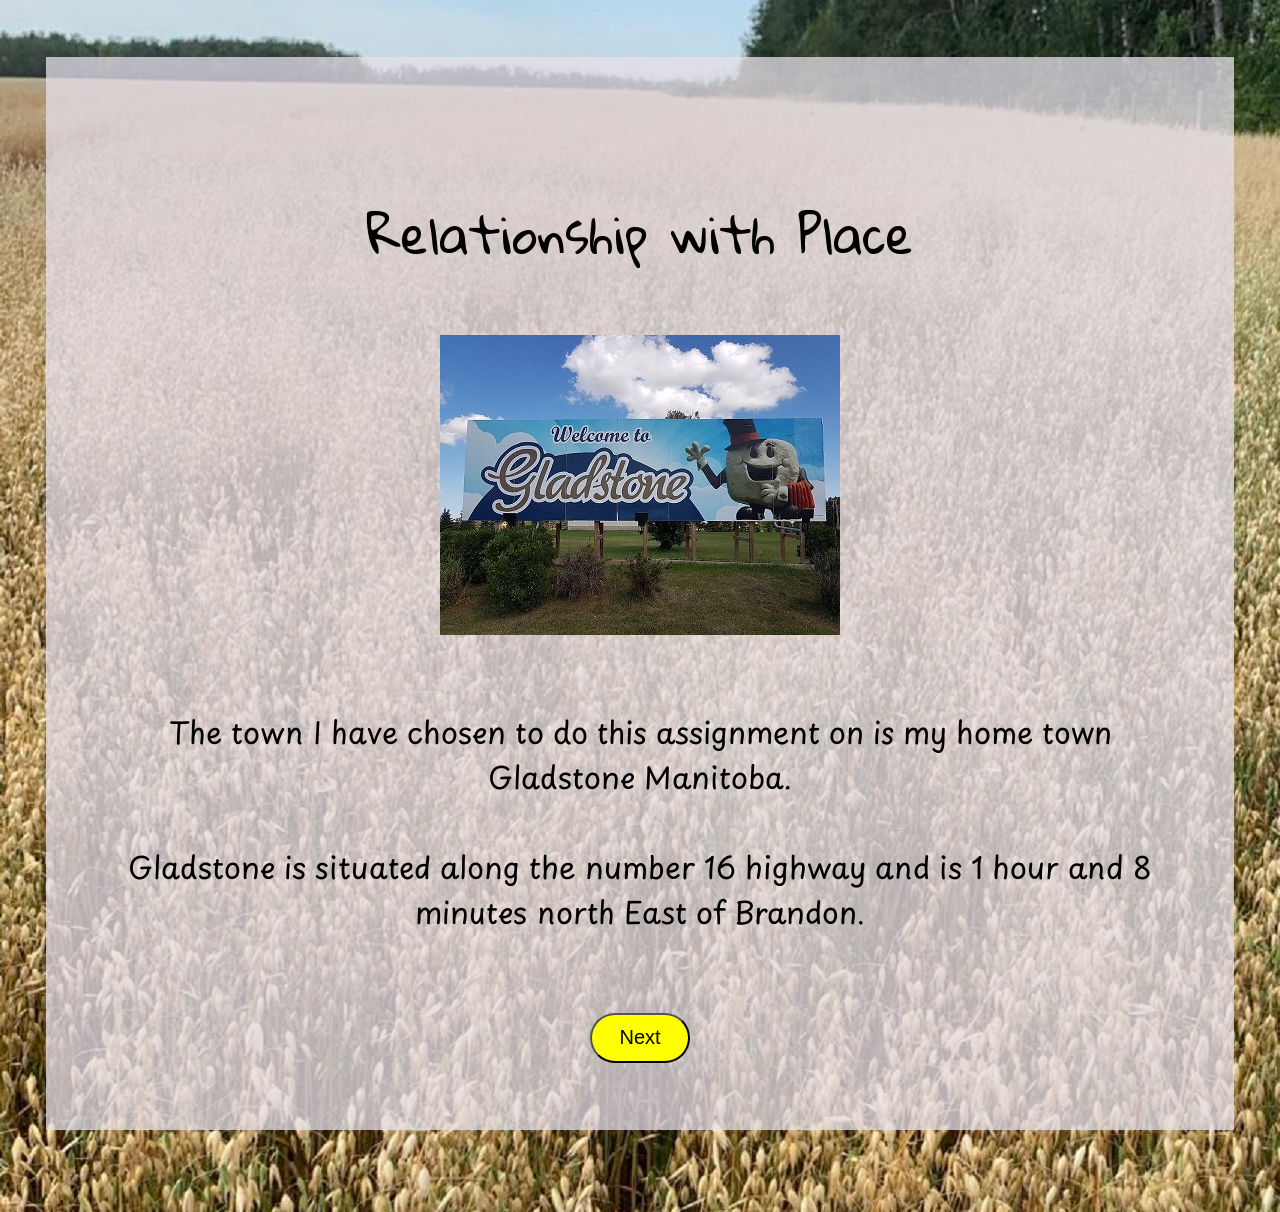
<file: index.html>
<!DOCTYPE html>
<html>
<title>Where Am I?</title>
<link rel="stylesheet" href="style.css">
<link rel="preconnect" href="https://fonts.googleapis.com">
<link rel="preconnect" href="https://fonts.gstatic.com" crossorigin>
<link href="https://fonts.googleapis.com/css2?family=Exo:ital,wght@0,100..900;1,100..900&display=swap" rel="stylesheet">
<link rel="preconnect" href="https://fonts.googleapis.com">
<link rel="preconnect" href="https://fonts.gstatic.com" crossorigin>
<link href="https://fonts.googleapis.com/css2?family=Playpen+Sans:wght@100..800&display=swap" rel="stylesheet">
<link rel="preconnect" href="https://fonts.googleapis.com">
<link rel="preconnect" href="https://fonts.gstatic.com" crossorigin>
<link href="https://fonts.googleapis.com/css2?family=Gloria+Hallelujah&display=swap" rel="stylesheet">
<style>
.container {
  display: grid;
  grid-template-columns: auto auto auto;
  padding: 1px;
}
.container div {
  padding: 1px;
  font-size: 30px;
  text-align: center;
}
</style>

<body>
<div>
<br>
<br>
<h1>Relationship with Place</h1>
<p>
<img src="gladstonesign.jpg">
<br><br>
The town I have chosen to do this assignment on is my home town Gladstone Manitoba. 
<br><br>
Gladstone is situated along the number 16 highway and is 1 hour and 8 minutes north East of Brandon.
<br><br>

</p>

<p>


<a href="page2.html">
<button> Next</button></a>
</p>
</div>

<br>
<br>
</body>
</html>
</file>
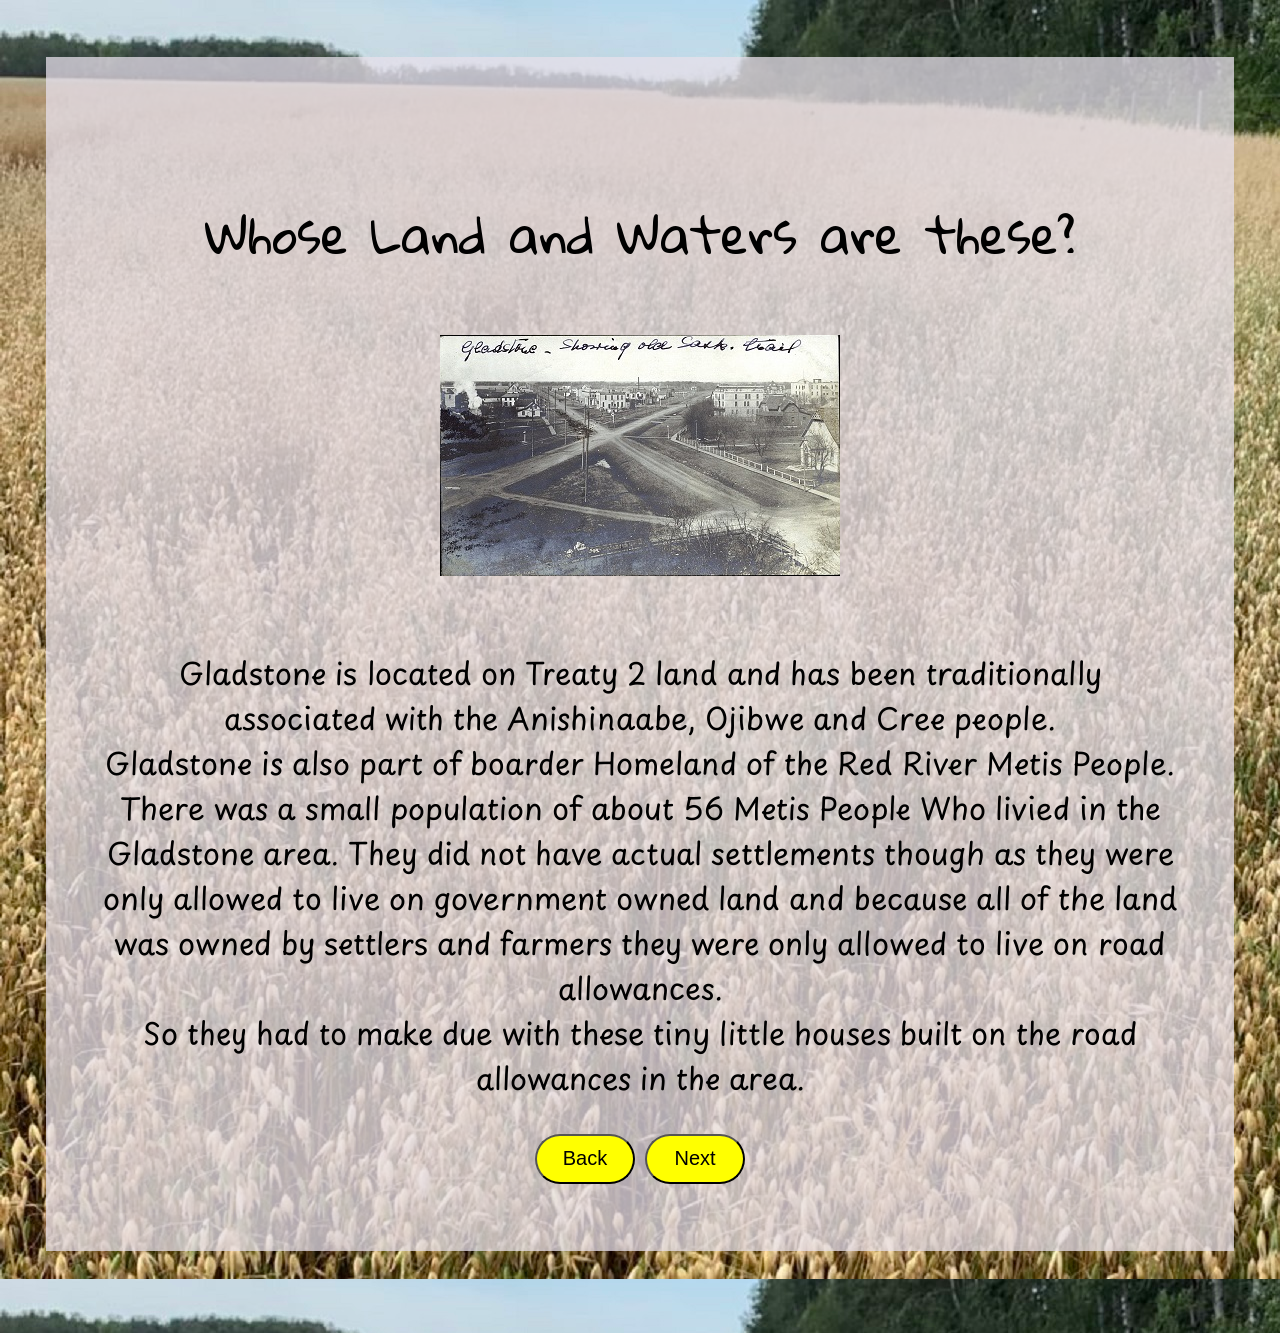
<file: page2.html>
<!DOCTYPE html>
<html>
<title>Where Am I?</title>
<link rel="stylesheet" href="style.css">
<link rel="preconnect" href="https://fonts.googleapis.com">
<link rel="preconnect" href="https://fonts.gstatic.com" crossorigin>
<link href="https://fonts.googleapis.com/css2?family=Exo:ital,wght@0,100..900;1,100..900&display=swap" rel="stylesheet">
<link rel="preconnect" href="https://fonts.googleapis.com">
<link rel="preconnect" href="https://fonts.gstatic.com" crossorigin>
<link href="https://fonts.googleapis.com/css2?family=Playpen+Sans:wght@100..800&display=swap" rel="stylesheet">
<link rel="preconnect" href="https://fonts.googleapis.com">
<link rel="preconnect" href="https://fonts.gstatic.com" crossorigin>
<link href="https://fonts.googleapis.com/css2?family=Gloria+Hallelujah&display=swap" rel="stylesheet">
<style>
.container {
  display: grid;
  grid-template-columns: auto auto auto;
  padding: 1px;
}
.container div {
  padding: 1px;
  font-size: 30px;
  text-align: center;
}
</style>

<body>
<div>
<br>
<br>
<h1>Whose Land and Waters are these?</h1>
<p>
<img src="gladstone2.jpg">
<br><br>
Gladstone is located on Treaty 2 land and has been traditionally associated with the Anishinaabe, Ojibwe and Cree people. 
<br>
Gladstone is also part of boarder Homeland of the Red River Metis People. <br>There was a small population of about 56 Metis People 
  Who livied in the Gladstone area. They did not have actual settlements though as they were only allowed to live on government owned 
  land and because all of the land was owned by settlers and farmers they were only allowed to live on road allowances.<br> So they had 
  to make due with these tiny little houses built on the road allowances in the area. 

</p>

<p>

<a href="index.html">
<button> Back</button></a>
<a href="page3.html">
<button> Next</button></a>
</p>
</div>

<br>
<br>
</body>
</html>
</file>
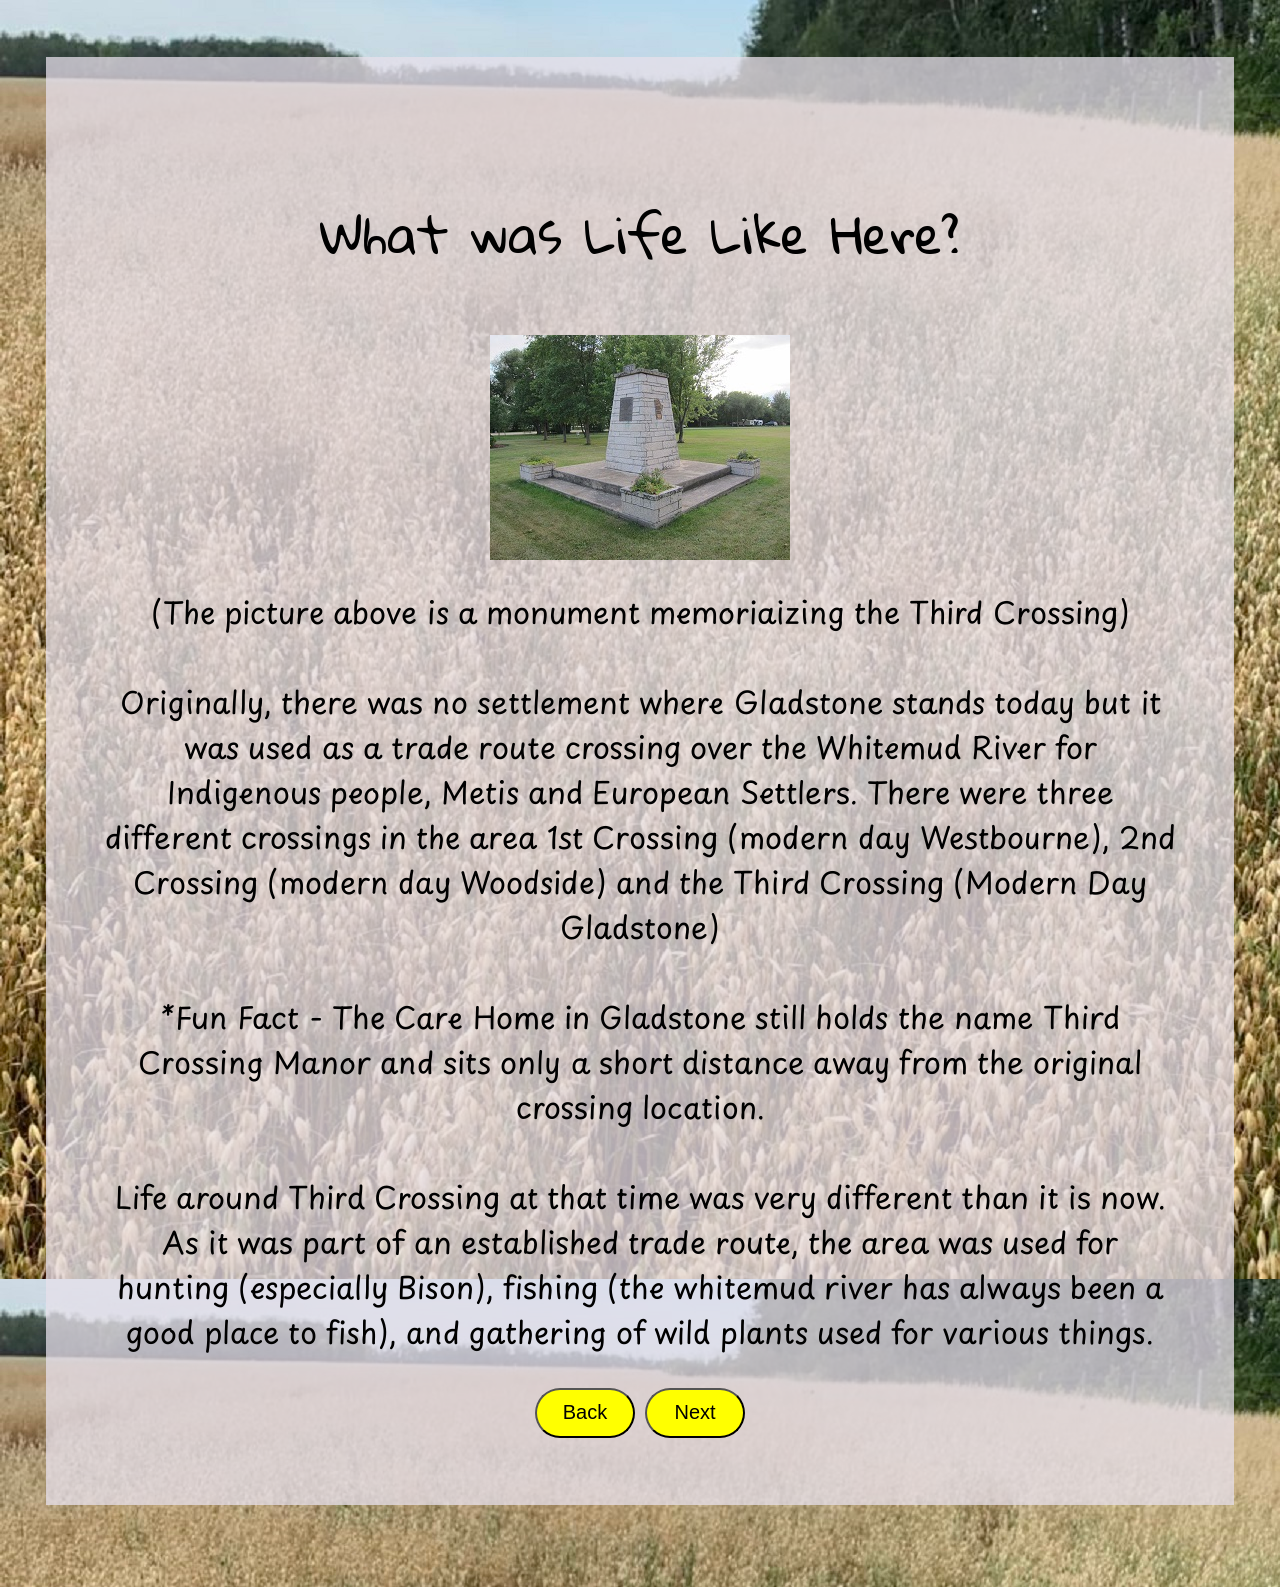
<file: page3.html>
<!DOCTYPE html>
<html>
<title>Where Am I?</title>
<link rel="stylesheet" href="style.css">
<link rel="preconnect" href="https://fonts.googleapis.com">
<link rel="preconnect" href="https://fonts.gstatic.com" crossorigin>
<link href="https://fonts.googleapis.com/css2?family=Exo:ital,wght@0,100..900;1,100..900&display=swap" rel="stylesheet">
<link rel="preconnect" href="https://fonts.googleapis.com">
<link rel="preconnect" href="https://fonts.gstatic.com" crossorigin>
<link href="https://fonts.googleapis.com/css2?family=Playpen+Sans:wght@100..800&display=swap" rel="stylesheet">
<link rel="preconnect" href="https://fonts.googleapis.com">
<link rel="preconnect" href="https://fonts.gstatic.com" crossorigin>
<link href="https://fonts.googleapis.com/css2?family=Gloria+Hallelujah&display=swap" rel="stylesheet">
<style>
.container {
  display: grid;
  grid-template-columns: auto auto auto;
  padding: 1px;
}
.container div {
  padding: 1px;
  font-size: 30px;
  text-align: center;
}
</style>

<body>
<div>
<br>
<br>
<h1>What was Life Like Here?</h1>
<p>
<img src="thirdcrossing1.jpg">
<br>
(The picture above is a monument memoriaizing the Third Crossing)
<br><br>
Originally, there was no settlement where Gladstone stands today but it was used as a trade route crossing over the Whitemud River for Indigenous people, Metis and European Settlers. There were three different crossings in the area 1st Crossing (modern day Westbourne), 2nd Crossing (modern day Woodside) and the Third Crossing (Modern Day Gladstone)
<br><br>
*Fun Fact - The Care Home in Gladstone still holds the name Third Crossing Manor and sits only a short distance away from the original crossing location. 
<br><br>
Life around Third Crossing at that time was very different than it is now. As it was part of an established trade route,  the area was used for hunting (especially Bison), fishing (the whitemud river has always been a good place to fish), and gathering of wild plants used for various things.

</p>
<p>
<a href="page2.html">
<button> Back</button></a>
<a href="page4.html">
<button> Next</button></a>
</p>
</div>

<br>
<br>
</body>
</html>
</file>
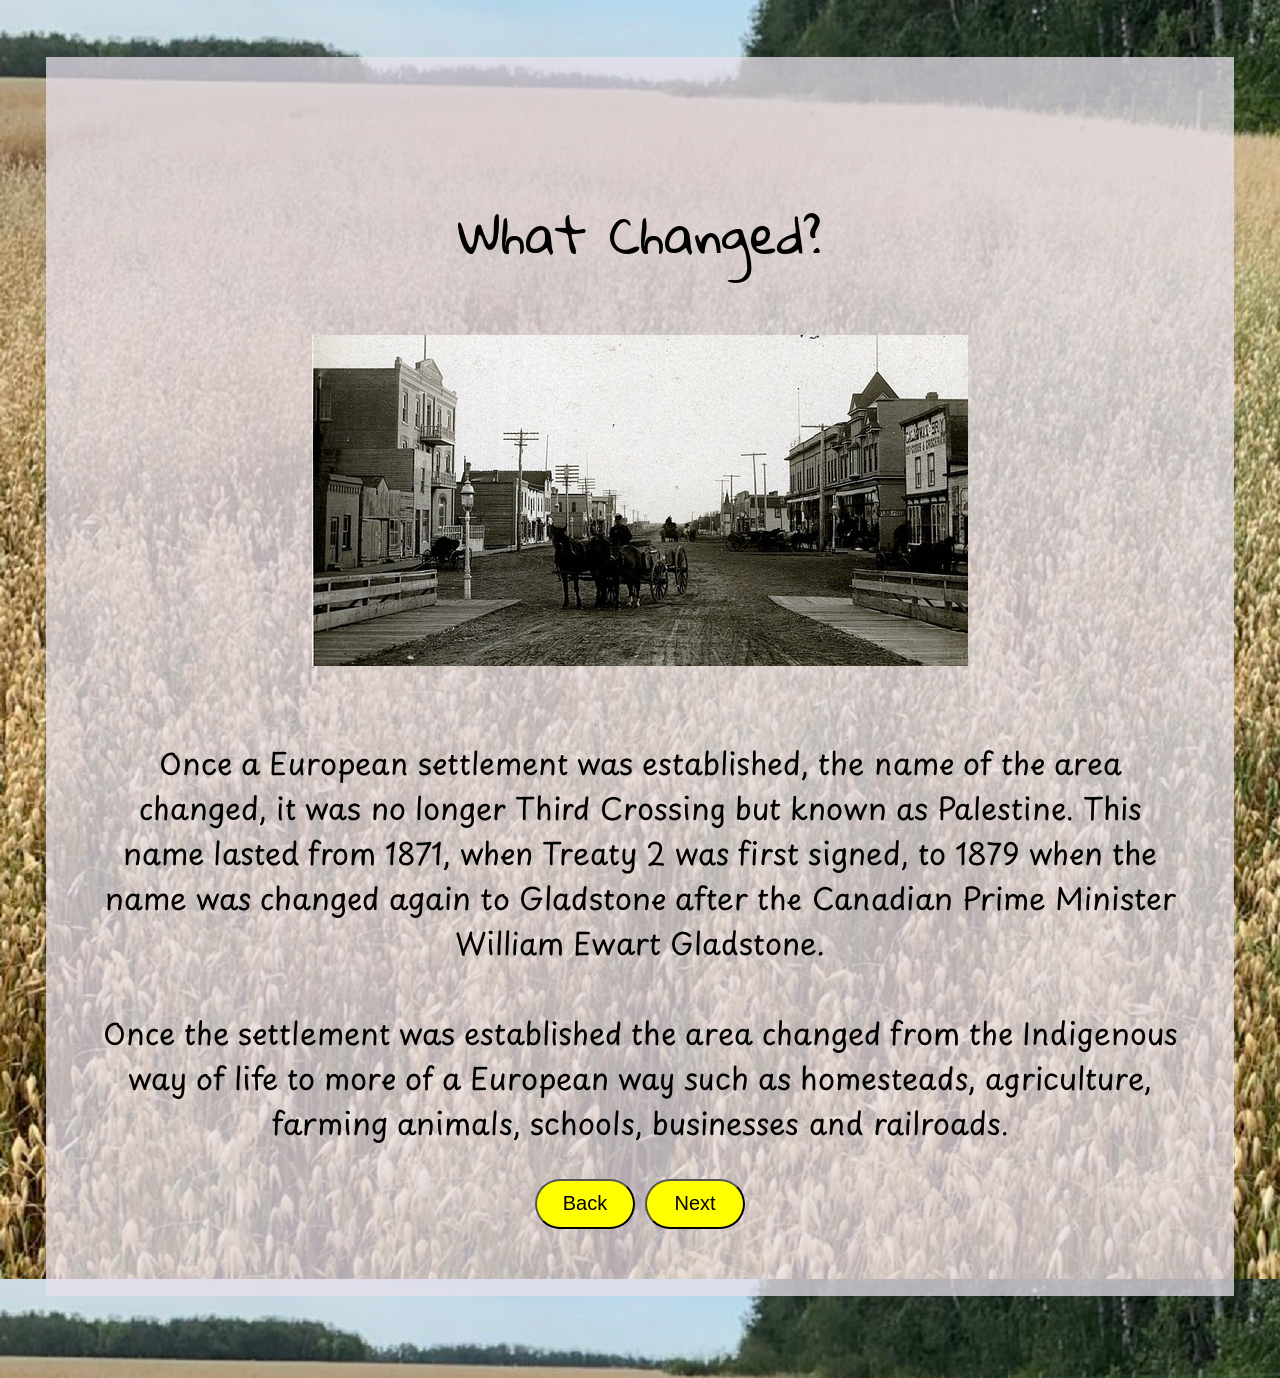
<file: page4.html>
<!DOCTYPE html>
<html>
<title>Where Am I?</title>
<link rel="stylesheet" href="style.css">
<link rel="preconnect" href="https://fonts.googleapis.com">
<link rel="preconnect" href="https://fonts.gstatic.com" crossorigin>
<link href="https://fonts.googleapis.com/css2?family=Exo:ital,wght@0,100..900;1,100..900&display=swap" rel="stylesheet">
<link rel="preconnect" href="https://fonts.googleapis.com">
<link rel="preconnect" href="https://fonts.gstatic.com" crossorigin>
<link href="https://fonts.googleapis.com/css2?family=Playpen+Sans:wght@100..800&display=swap" rel="stylesheet">
<link rel="preconnect" href="https://fonts.googleapis.com">
<link rel="preconnect" href="https://fonts.gstatic.com" crossorigin>
<link href="https://fonts.googleapis.com/css2?family=Gloria+Hallelujah&display=swap" rel="stylesheet">
<style>
.container {
  display: grid;
  grid-template-columns: auto auto auto;
  padding: 1px;
}
.container div {
  padding: 1px;
  font-size: 30px;
  text-align: center;
}
</style>

<body>
<div>
<br>
<br>
<h1>What Changed?</h1>
<p>
<img src="gladstone8.jpg">
<br><br>
Once a European settlement was established, the name of the area changed, it was no longer Third Crossing but known as Palestine. This name lasted from 1871, when Treaty 2 was first signed, to 1879 when the name was changed again to Gladstone after the Canadian Prime Minister William Ewart Gladstone. 
<br><br>
Once the settlement was established the area changed from the Indigenous way of life to more of a European way such as homesteads, agriculture, farming animals, schools, businesses and railroads.
</p>
<p>
<a href="page2.html">
<button> Back</button></a>
<a href="page5.html">
<button> Next</button></a>
</p>
</div>

<br>
<br>
</body>
</html>
</file>
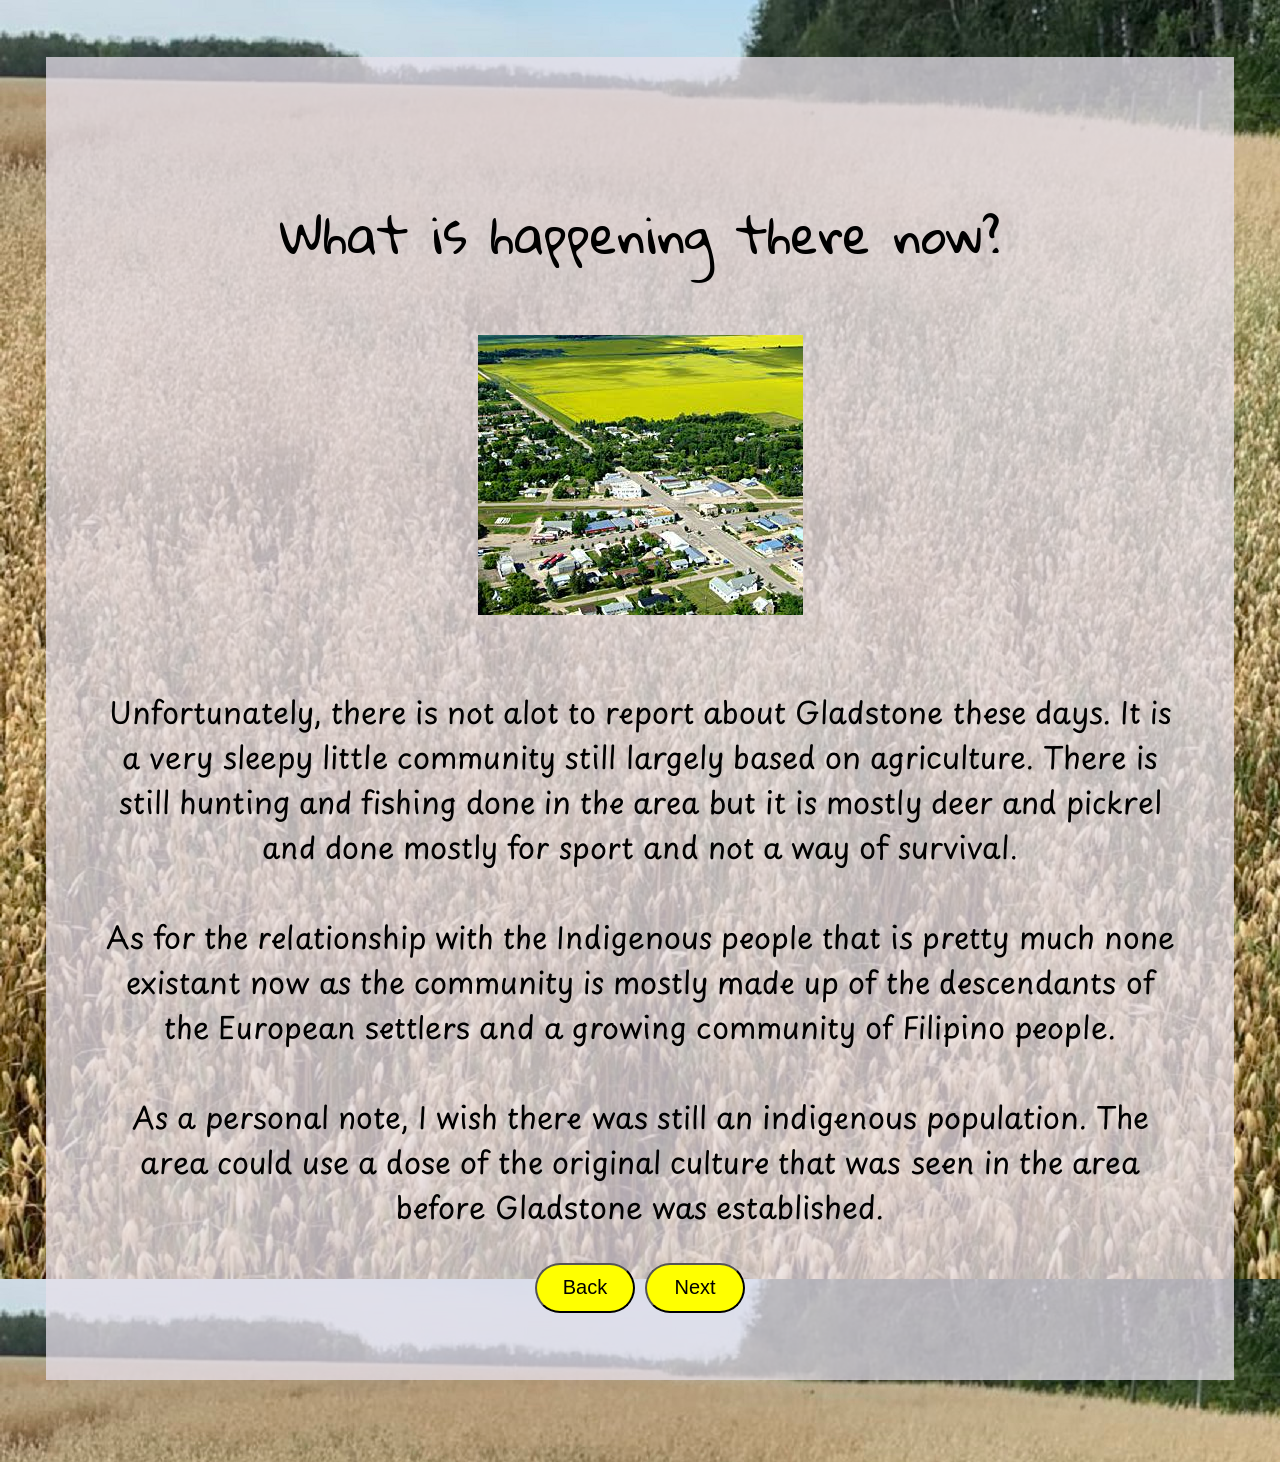
<file: page5.html>
<!DOCTYPE html>
<html>
<title>Where Am I?</title>
<link rel="stylesheet" href="style.css">
<link rel="preconnect" href="https://fonts.googleapis.com">
<link rel="preconnect" href="https://fonts.gstatic.com" crossorigin>
<link href="https://fonts.googleapis.com/css2?family=Exo:ital,wght@0,100..900;1,100..900&display=swap" rel="stylesheet">
<link rel="preconnect" href="https://fonts.googleapis.com">
<link rel="preconnect" href="https://fonts.gstatic.com" crossorigin>
<link href="https://fonts.googleapis.com/css2?family=Playpen+Sans:wght@100..800&display=swap" rel="stylesheet">
<link rel="preconnect" href="https://fonts.googleapis.com">
<link rel="preconnect" href="https://fonts.gstatic.com" crossorigin>
<link href="https://fonts.googleapis.com/css2?family=Gloria+Hallelujah&display=swap" rel="stylesheet">
<style>
.container {
  display: grid;
  grid-template-columns: auto auto auto;
  padding: 1px;
}
.container div {
  padding: 1px;
  font-size: 30px;
  text-align: center;
}
</style>

<body>
<div>
<br>
<br>
<h1>What is happening there now?</h1>
<p>
<img src="gladstone1.jpg">
<br><br>
Unfortunately, there is not alot to report about Gladstone these days. It is a very sleepy little community still largely based on agriculture. There is still hunting and fishing done in the area but it is mostly deer and pickrel and done mostly for sport and not
a way of survival.
<br><br>
As for the relationship with the Indigenous people that is pretty much none existant now as the community is mostly made up of the descendants of the European settlers and a growing community of Filipino people. 
<br><br>
As a personal note, I wish there was still an indigenous population. The area could use a dose of the original culture that was seen in the area before Gladstone was established. 
</p>
<p>
<a href="page2.html">
<button> Back</button></a>
<a href="page6.html">
<button> Next</button></a>
</p>
</div>

<br>
<br>
</body>
</html>
</file>
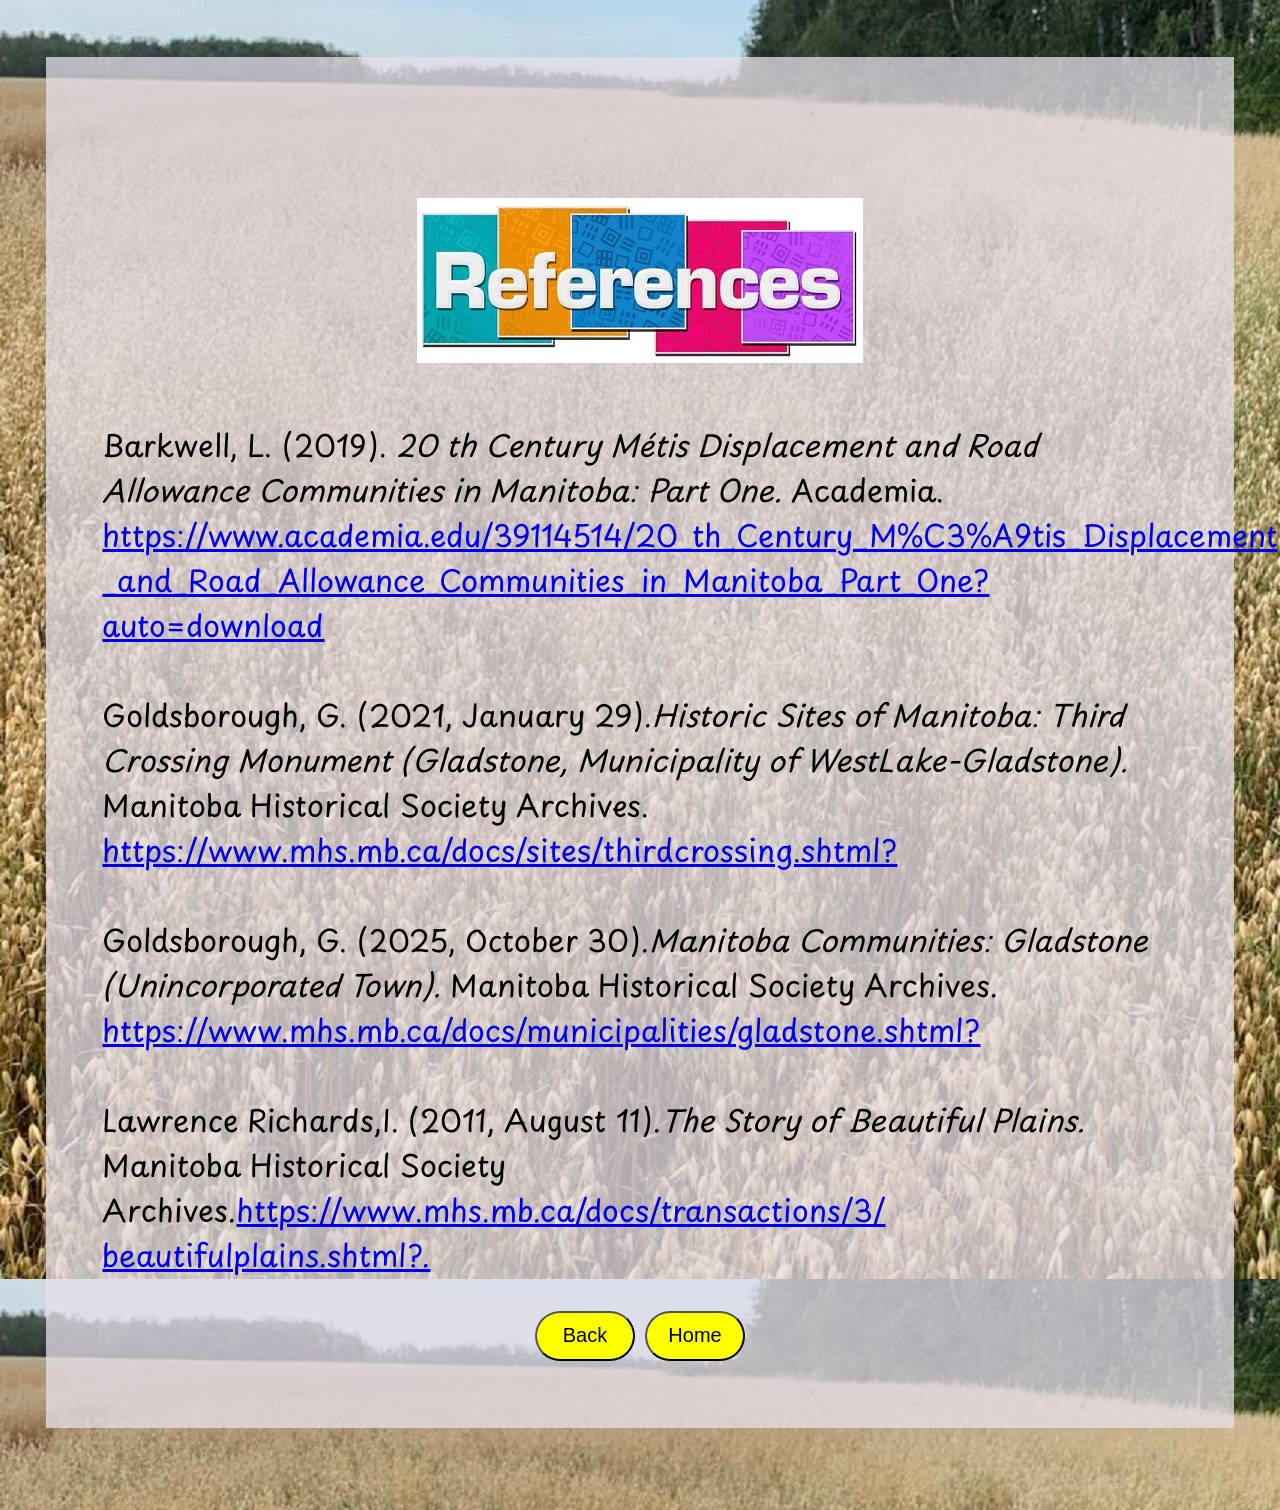
<file: page6.html>
<!DOCTYPE html>
<html>
<title>Where Am I?</title>
<link rel="stylesheet" href="style.css">
<link rel="preconnect" href="https://fonts.googleapis.com">
<link rel="preconnect" href="https://fonts.gstatic.com" crossorigin>
<link href="https://fonts.googleapis.com/css2?family=Exo:ital,wght@0,100..900;1,100..900&display=swap" rel="stylesheet">
<link rel="preconnect" href="https://fonts.googleapis.com">
<link rel="preconnect" href="https://fonts.gstatic.com" crossorigin>
<link href="https://fonts.googleapis.com/css2?family=Playpen+Sans:wght@100..800&display=swap" rel="stylesheet">
<link rel="preconnect" href="https://fonts.googleapis.com">
<link rel="preconnect" href="https://fonts.gstatic.com" crossorigin>
<link href="https://fonts.googleapis.com/css2?family=Gloria+Hallelujah&display=swap" rel="stylesheet">
<style>
.container {
  display: grid;
  grid-template-columns: auto auto auto;
  padding: 1px;
}
.container div {
  padding: 1px;
  font-size: 30px;
  text-align: center;
}
</style>

<body>
<div>
<br>
<br>
<p><img src="refrences.jpg"></p>
<p class="refrences">

Barkwell, L. (2019). <i>20 th Century Métis Displacement and Road Allowance Communities in Manitoba: Part One.</i> Academia.<a href= "https://www.academia.edu/39114514/20_th_Century_M%C3%A9tis_Displacement_and_Road_Allowance_Communities_in_Manitoba_Part_One?auto=download">
https://www.academia.edu/39114514/20_th_Century_M%C3%A9tis_Displacement<br>_and_Road_Allowance_Communities_in_Manitoba_Part_One?auto=download</a> 
    <br><br>Goldsborough, G. (2021, January 29).<i>Historic Sites of Manitoba: Third Crossing Monument (Gladstone, Municipality of WestLake-Gladstone).</i>      Manitoba Historical Society Archives. <a href="https://www.mhs.mb.ca/docs/sites/thirdcrossing.shtml?">https://www.mhs.mb.ca/docs/sites/thirdcrossing.shtml?</a>
  <br><br>Goldsborough, G. (2025, October 30).<i>Manitoba Communities: Gladstone (Unincorporated Town).</i> Manitoba Historical Society Archives.<br><a href="https://www.mhs.mb.ca/docs/municipalities/gladstone.shtml?">https://www.mhs.mb.ca/docs/municipalities/gladstone.shtml?</a>
<br><br>
Lawrence Richards,I. (2011, August 11).<i>The Story of Beautiful Plains.</i> Manitoba Historical Society Archives.<a href ="https://www.mhs.mb.ca/docs/transactions/3/beautifulplains.shtml?">https://www.mhs.mb.ca/docs/transactions/3/<br>beautifulplains.shtml?.</a>



</p>
<p>
<a href="page2.html">
<button> Back</button></a>
<a href="index.html">
<button> Home</button></a>
</p>
</div>

<br>
<br>
</body>
</html>
</file>
<file: style.css>
div{
  background-color:rgba(231,225,235,0.75);
padding-top: 1.5cm;
padding-bottom:1cm;
margin-right:1cm;
margin-left:1cm;
margin-bottom:1cm;
margin-top:1.5cm;
 
}body {
    background-image: url("grass.jpg"); 
 }



p{
  opacity:100%;
	padding-left:1.5cm;
	padding-right:1.5cm;
}
button{
    background-color:yellow;
    width:100%;
    color:black;
    font-size: 15pt;
     border-radius: 25px;
	 padding: 10px;
  	width: 100px;
  	height: 50px;
}
.refrences{
  text-align: left;
}
.stickynote2{
  background-image: url("../images/stickynote.jpg");
   width:100%;
    color:black;
    font-size: 15pt;
     border-radius: 25px;
   padding: 10px;
    width: 100px;
    height: 50px;
}
.stickynote1{
  background-image: url("../images/sticknote3.jpg");
}
h1 {
  color: black;
   font-family: "Gloria Hallelujah", cursive;
  font-weight: 400;
  font-style: normal;
  text-align: center;
  font-size: 50px;
}

p{
	color:black;
	   font-family: "Playpen Sans", cursive;
  font-optical-sizing: auto;
  font-weight: <weight>;
  font-style: normal;
	text-align: center;
	font-size:30px;
}
img{
  padding:.5cm;
}
.description{
  font-size: 15px;
  text-align: left;
}
.description2{
  width: 25%;
}
.ideas{
  text-align:left;
}
.images{
  margin-left:10cm;
  margin-right: 10cm;
  margin-bottom:0cm;
  padding-bottom: 0cm;
}

.image3{
  width:25%;
  margin-left: 12cm;
  margin-right: 10cm;
}
.side1{
  width: 40%;
}
.side2{
  width: 25%;
}
</file>
